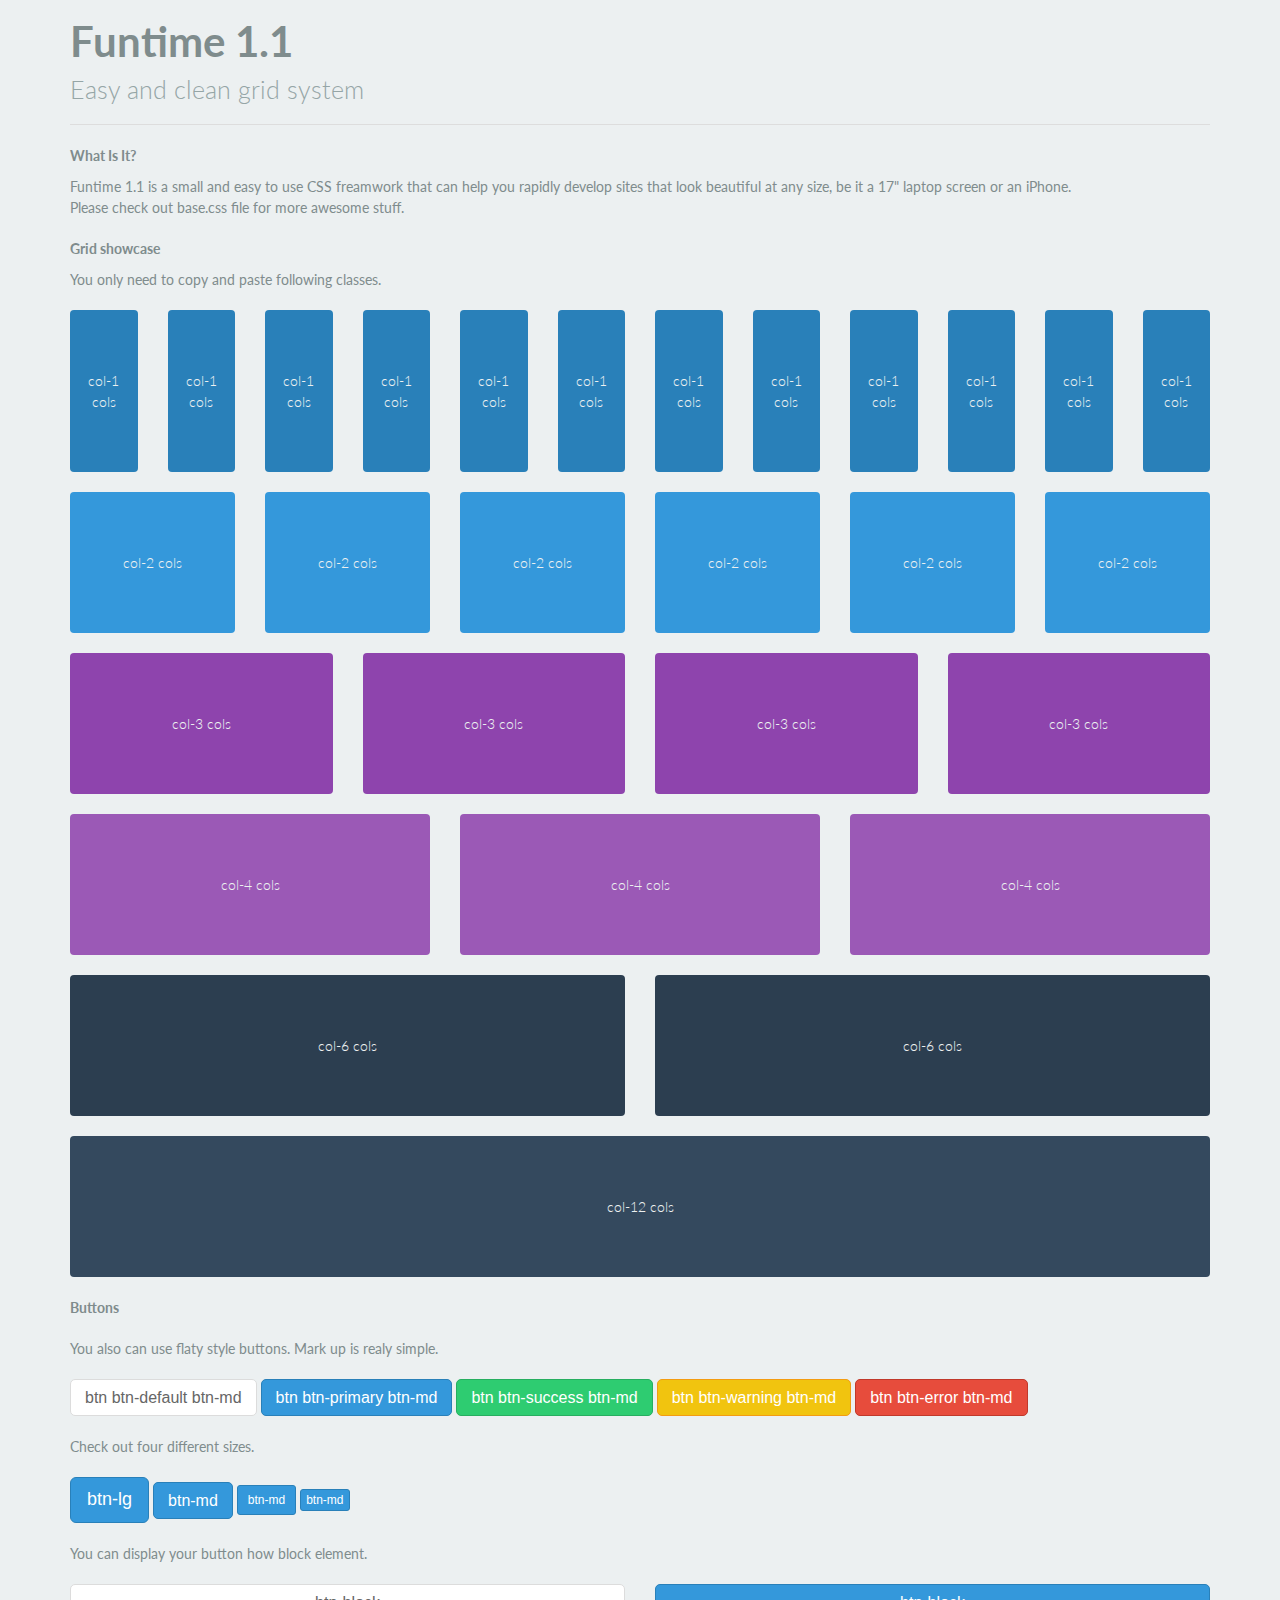
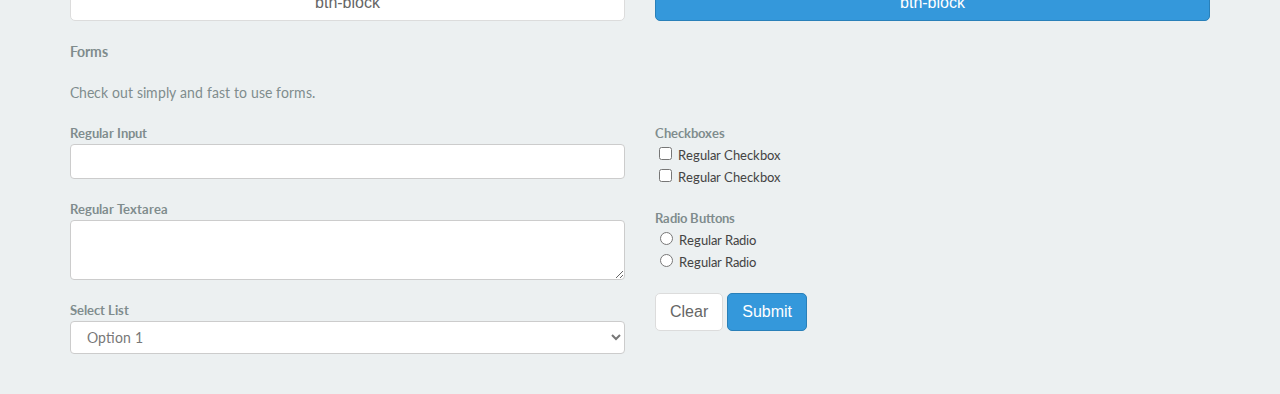
<file: index.html>
<!doctype html>
<html lang="en">
  <head>
    <meta charset="utf-8" />
    <meta name="viewport" content="width=device-width, initial-scale=1.0" />
    <title>Funtime 1.1</title>
    <link rel="stylesheet" href="css/funtime-1.1.css" />
    <link rel="stylesheet" href="css/base.css" />
  </head>
  <body>
  	<div class="container">
        <div class="row remove-bottom">
            <div class="col-12 cols add-bottom">
                <h1 class="ad add-top">
                    Funtime 1.1
                    <br><span>Easy and clean grid system</span>
                </h1>
                <hr class="remove-bottom add-bottom add-top">

                <p class="half-bottom"><strong>What Is It?</strong></p>
                <p>Funtime 1.1 is a small and easy to use CSS freamwork that can help you rapidly develop sites that look beautiful at any size, be it a 17" laptop screen or an iPhone.<br>Please check out base.css file for more awesome stuff.
                </p>
            </div>
        </div>
        <div class="row remove-bottom">
            <div class="col-12 cols add-bottom">
                <p class="half-bottom"><strong>Grid showcase</strong></p>
                <p>You only need to copy and paste following classes.</p>
            </div>
            <div class="col-1 cols add-bottom">
                <div class="showcase" style="background:#2980b9">col-1<br>cols</div>
            </div>
            <div class="col-1 cols add-bottom">
                <div class="showcase" style="background:#2980b9">col-1<br>cols</div>
            </div>
            <div class="col-1 cols add-bottom">
                <div class="showcase" style="background:#2980b9">col-1<br>cols</div>
            </div>
            <div class="col-1 cols add-bottom">
                <div class="showcase" style="background:#2980b9">col-1<br>cols</div>
            </div>
            <div class="col-1 cols add-bottom">
                <div class="showcase" style="background:#2980b9">col-1<br>cols</div>
            </div>
            <div class="col-1 cols add-bottom">
                <div class="showcase" style="background:#2980b9">col-1<br>cols</div>
            </div>
            <div class="col-1 cols add-bottom">
                <div class="showcase" style="background:#2980b9">col-1<br>cols</div>
            </div>
            <div class="col-1 cols add-bottom">
                <div class="showcase" style="background:#2980b9">col-1<br>cols</div>
            </div>
            <div class="col-1 cols add-bottom">
                <div class="showcase" style="background:#2980b9">col-1<br>cols</div>
            </div>
            <div class="col-1 cols add-bottom">
                <div class="showcase" style="background:#2980b9">col-1<br>cols</div>
            </div>
            <div class="col-1 cols add-bottom">
                <div class="showcase" style="background:#2980b9">col-1<br>cols</div>
            </div>
            <div class="col-1 cols add-bottom">
                <div class="showcase" style="background:#2980b9">col-1<br>cols</div>
            </div>
        </div>
    <div class="row remove-bottom">
        <div class="col-2 cols add-bottom">
            <div class="showcase" style="background:#3498db">col-2 cols</div>
        </div>
        <div class="col-2 cols add-bottom">
            <div class="showcase" style="background:#3498db">col-2 cols</div>
        </div>
        <div class="col-2 cols add-bottom">
            <div class="showcase" style="background:#3498db">col-2 cols</div>
        </div>
        <div class="col-2 cols add-bottom">
            <div class="showcase" style="background:#3498db">col-2 cols</div>
        </div>
        <div class="col-2 cols add-bottom">
            <div class="showcase" style="background:#3498db">col-2 cols</div>
        </div>
        <div class="col-2 cols add-bottom">
            <div class="showcase" style="background:#3498db">col-2 cols</div>
        </div>
    </div>
    <div class="row remove-bottom">
        <div class="col-3 cols add-bottom">
            <div class="showcase" style="background:#8e44ad">col-3 cols</div>
        </div>
        <div class="col-3 cols add-bottom">
            <div class="showcase" style="background:#8e44ad">col-3 cols</div>
        </div>
        <div class="col-3 cols add-bottom">
            <div class="showcase" style="background:#8e44ad">col-3 cols</div>
        </div>
        <div class="col-3 cols add-bottom">
            <div class="showcase" style="background:#8e44ad">col-3 cols</div>
        </div>
    </div>
    <div class="row remove-bottom">
        <div class="col-4 cols add-bottom">
            <div class="showcase" style="background:#9b59b6">col-4 cols</div>
        </div>
        <div class="col-4 cols add-bottom">
            <div class="showcase" style="background:#9b59b6">col-4 cols</div>
        </div>
        <div class="col-4 cols add-bottom">
            <div class="showcase" style="background:#9b59b6">col-4 cols</div>
        </div>
    </div>
     <div class="row remove-bottom">
        <div class="col-6 cols add-bottom">
            <div class="showcase" style="background:#2c3e50">col-6 cols</div>
        </div>
        <div class="col-6 cols add-bottom">
            <div class="showcase" style="background:#2c3e50">col-6 cols</div>
        </div>
    </div>
    <div class="row remove-bottom">
        <div class="col-12 cols add-bottom">
            <div class="showcase" style="background:#34495e">col-12 cols</div>
        </div>
    </div>
    <div class="row remove-bottom">
        <div class="col-12 cols">
            <p><strong>Buttons</strong></p>
            <p>You also can use flaty style buttons. Mark up is realy simple.</p>
            <button class="btn btn-default btn-md add-bottom">
                btn btn-default btn-md
            </button>
            <button class="btn btn-primary btn-md add-bottom">
                btn btn-primary btn-md
            </button>
            <button class="btn btn-success btn-md add-bottom">
                btn btn-success btn-md
            </button>
            <button class="btn btn-warning btn-md add-bottom">
                btn btn-warning btn-md
            </button>
            <button class="btn btn-error btn-md add-bottom">
                btn btn-error btn-md
            </button>
            <p>Check out four different sizes.</p>
            <button class="btn btn-primary btn-lg">
                btn-lg
            </button>
            <button class="btn btn-primary btn-md">
                btn-md
            </button>
            <button class="btn btn-primary btn-sm">
                btn-md
            </button>
            <button class="btn btn-primary btn-xs">
                btn-md
            </button>
            <p class="add-top">
                You can display your button how block element.
            </p>
            <div class="row remove-bottom">
                <div class="col-6 cols">
                    <button class="btn btn-default btn-md btn-block add-bottom">
                        btn-block
                    </button>    
                </div>
                <div class="col-6 cols">
                    <button class="btn btn-primary btn-md btn-block add-bottom">
                        btn-block
                    </button>
                </div>
            </div>
        </div>
    </div>
    <div class="row remove-bottom">
        <div class="col-12 cols">
            <p><strong>Forms</strong></p>
            <p>Check out simply and fast to use forms.</p>
        </div>
    </div>
    <form action="">
        <div class="row">
            <div class="col-6 cols">
                <label for="regularInput">Regular Input</label>
                <input type="text" id="regularInput" />
                <label for="regularTextarea">Regular Textarea</label>
                <textarea id="regularTextarea"></textarea>
                <label for="selectList">Select List</label>
                <select id="selectList">
                    <option value="Option 1">Option 1</option>
                    <option value="Option 2">Option 2</option>
                    <option value="Option 3">Option 3</option>
                </select>
            </div>
            <div class="col-6 cols">
                <fieldset>
                    <label for="">Checkboxes</label>
                    <label for="regularCheckbox">
                        <input type="checkbox" id="regularCheckbox" value="checkbox 1" />
                        <span>Regular Checkbox</span>
                    </label>

                    <label for="secondRegularCheckbox">
                        <input type="checkbox" id="secondRegularCheckbox" value="checkbox 2" />
                        <span>Regular Checkbox</span>
                    </label>
                </fieldset>
                <fieldset>
                    <label for="">Radio Buttons</label>
                    <label for="regularRadio">
                        <input type="radio" name="radios" id="regularRadio" value="radio 1" />
                        <span>Regular Radio</span>
                    </label>
                        <label for="secondRegularRadio">
                        <input type="radio" name="radios" id="secondRegularRadio" value="radio 2" />
                        <span>Regular Radio</span>
                    </label>
                </fieldset>
                <button type="reset" class="btn btn-default btn-md">Clear</button>
                <button type="submit" class="btn btn-primary btn-md">Submit</button>
            </div>
        </div>
    </form>
  </body>
  
</html>
</file>
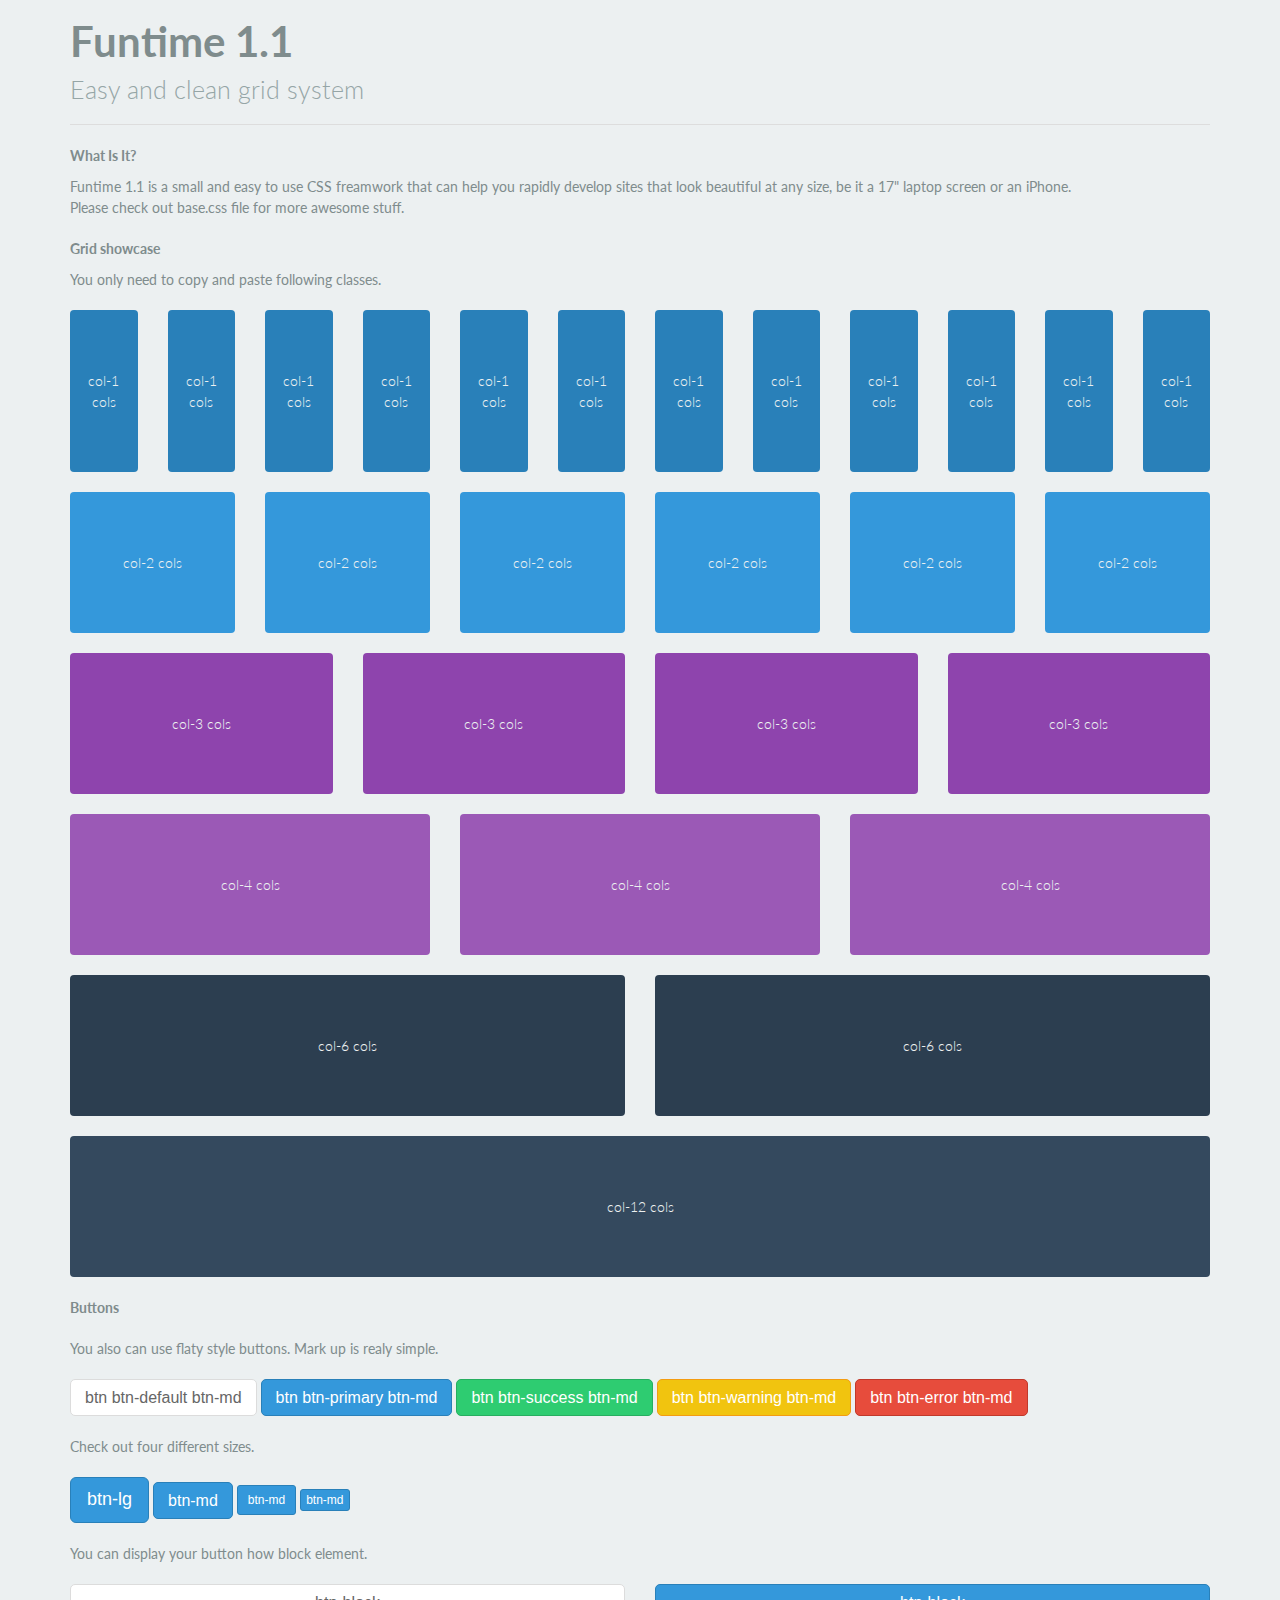
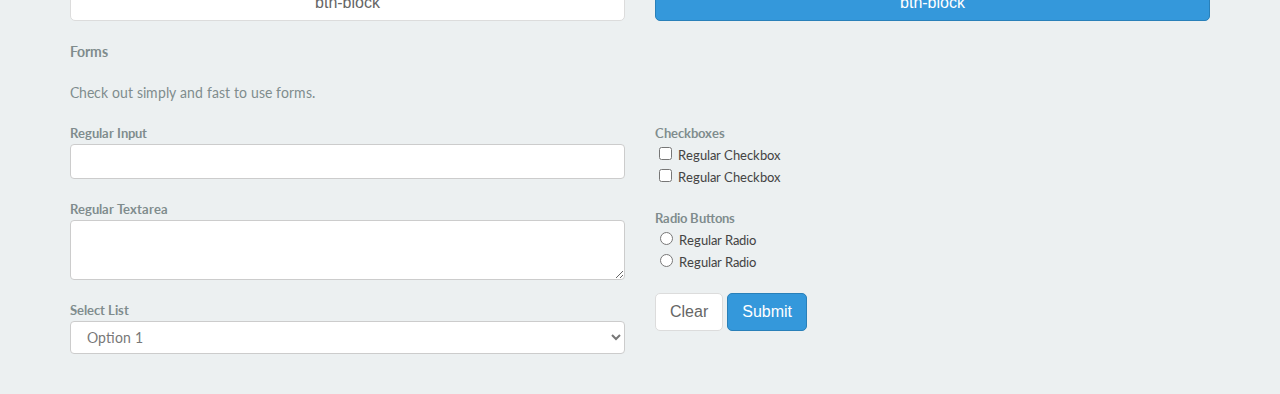
<file: funtime-1.1.html>
<!doctype html>
<html lang="en">
  <head>
    <meta charset="utf-8" />
    <meta name="viewport" content="width=device-width, initial-scale=1.0" />
    <title>Funtime 1.1</title>
    <link rel="stylesheet" href="css/funtime-1.1.css" />
    <link rel="stylesheet" href="css/base.css" />
  </head>
  <body>
  	<div class="container">
        <div class="row remove-bottom">
            <div class="col-12 cols add-bottom">
                <h1 class="ad add-top">
                    Funtime 1.1
                    <br><span>Easy and clean grid system</span>
                </h1>
                <hr class="remove-bottom add-bottom add-top">

                <p class="half-bottom"><strong>What Is It?</strong></p>
                <p>Funtime 1.1 is a small and easy to use CSS freamwork that can help you rapidly develop sites that look beautiful at any size, be it a 17" laptop screen or an iPhone.<br>Please check out base.css file for more awesome stuff.
                </p>
            </div>
        </div>
        <div class="row remove-bottom">
            <div class="col-12 cols add-bottom">
                <p class="half-bottom"><strong>Grid showcase</strong></p>
                <p>You only need to copy and paste following classes.</p>
            </div>
            <div class="col-1 cols add-bottom">
                <div class="showcase" style="background:#2980b9">col-1<br>cols</div>
            </div>
            <div class="col-1 cols add-bottom">
                <div class="showcase" style="background:#2980b9">col-1<br>cols</div>
            </div>
            <div class="col-1 cols add-bottom">
                <div class="showcase" style="background:#2980b9">col-1<br>cols</div>
            </div>
            <div class="col-1 cols add-bottom">
                <div class="showcase" style="background:#2980b9">col-1<br>cols</div>
            </div>
            <div class="col-1 cols add-bottom">
                <div class="showcase" style="background:#2980b9">col-1<br>cols</div>
            </div>
            <div class="col-1 cols add-bottom">
                <div class="showcase" style="background:#2980b9">col-1<br>cols</div>
            </div>
            <div class="col-1 cols add-bottom">
                <div class="showcase" style="background:#2980b9">col-1<br>cols</div>
            </div>
            <div class="col-1 cols add-bottom">
                <div class="showcase" style="background:#2980b9">col-1<br>cols</div>
            </div>
            <div class="col-1 cols add-bottom">
                <div class="showcase" style="background:#2980b9">col-1<br>cols</div>
            </div>
            <div class="col-1 cols add-bottom">
                <div class="showcase" style="background:#2980b9">col-1<br>cols</div>
            </div>
            <div class="col-1 cols add-bottom">
                <div class="showcase" style="background:#2980b9">col-1<br>cols</div>
            </div>
            <div class="col-1 cols add-bottom">
                <div class="showcase" style="background:#2980b9">col-1<br>cols</div>
            </div>
        </div>
    <div class="row remove-bottom">
        <div class="col-2 cols add-bottom">
            <div class="showcase" style="background:#3498db">col-2 cols</div>
        </div>
        <div class="col-2 cols add-bottom">
            <div class="showcase" style="background:#3498db">col-2 cols</div>
        </div>
        <div class="col-2 cols add-bottom">
            <div class="showcase" style="background:#3498db">col-2 cols</div>
        </div>
        <div class="col-2 cols add-bottom">
            <div class="showcase" style="background:#3498db">col-2 cols</div>
        </div>
        <div class="col-2 cols add-bottom">
            <div class="showcase" style="background:#3498db">col-2 cols</div>
        </div>
        <div class="col-2 cols add-bottom">
            <div class="showcase" style="background:#3498db">col-2 cols</div>
        </div>
    </div>
    <div class="row remove-bottom">
        <div class="col-3 cols add-bottom">
            <div class="showcase" style="background:#8e44ad">col-3 cols</div>
        </div>
        <div class="col-3 cols add-bottom">
            <div class="showcase" style="background:#8e44ad">col-3 cols</div>
        </div>
        <div class="col-3 cols add-bottom">
            <div class="showcase" style="background:#8e44ad">col-3 cols</div>
        </div>
        <div class="col-3 cols add-bottom">
            <div class="showcase" style="background:#8e44ad">col-3 cols</div>
        </div>
    </div>
    <div class="row remove-bottom">
        <div class="col-4 cols add-bottom">
            <div class="showcase" style="background:#9b59b6">col-4 cols</div>
        </div>
        <div class="col-4 cols add-bottom">
            <div class="showcase" style="background:#9b59b6">col-4 cols</div>
        </div>
        <div class="col-4 cols add-bottom">
            <div class="showcase" style="background:#9b59b6">col-4 cols</div>
        </div>
    </div>
     <div class="row remove-bottom">
        <div class="col-6 cols add-bottom">
            <div class="showcase" style="background:#2c3e50">col-6 cols</div>
        </div>
        <div class="col-6 cols add-bottom">
            <div class="showcase" style="background:#2c3e50">col-6 cols</div>
        </div>
    </div>
    <div class="row remove-bottom">
        <div class="col-12 cols add-bottom">
            <div class="showcase" style="background:#34495e">col-12 cols</div>
        </div>
    </div>
    <div class="row remove-bottom">
        <div class="col-12 cols">
            <p><strong>Buttons</strong></p>
            <p>You also can use flaty style buttons. Mark up is realy simple.</p>
            <button class="btn btn-default btn-md add-bottom">
                btn btn-default btn-md
            </button>
            <button class="btn btn-primary btn-md add-bottom">
                btn btn-primary btn-md
            </button>
            <button class="btn btn-success btn-md add-bottom">
                btn btn-success btn-md
            </button>
            <button class="btn btn-warning btn-md add-bottom">
                btn btn-warning btn-md
            </button>
            <button class="btn btn-error btn-md add-bottom">
                btn btn-error btn-md
            </button>
            <p>Check out four different sizes.</p>
            <button class="btn btn-primary btn-lg">
                btn-lg
            </button>
            <button class="btn btn-primary btn-md">
                btn-md
            </button>
            <button class="btn btn-primary btn-sm">
                btn-md
            </button>
            <button class="btn btn-primary btn-xs">
                btn-md
            </button>
            <p class="add-top">
                You can display your button how block element.
            </p>
            <div class="row remove-bottom">
                <div class="col-6 cols">
                    <button class="btn btn-default btn-md btn-block add-bottom">
                        btn-block
                    </button>    
                </div>
                <div class="col-6 cols">
                    <button class="btn btn-primary btn-md btn-block add-bottom">
                        btn-block
                    </button>
                </div>
            </div>
        </div>
    </div>
    <div class="row remove-bottom">
        <div class="col-12 cols">
            <p><strong>Forms</strong></p>
            <p>Check out simply and fast to use forms.</p>
        </div>
    </div>
    <form action="">
        <div class="row">
            <div class="col-6 cols">
                <label for="regularInput">Regular Input</label>
                <input type="text" id="regularInput" />
                <label for="regularTextarea">Regular Textarea</label>
                <textarea id="regularTextarea"></textarea>
                <label for="selectList">Select List</label>
                <select id="selectList">
                    <option value="Option 1">Option 1</option>
                    <option value="Option 2">Option 2</option>
                    <option value="Option 3">Option 3</option>
                </select>
            </div>
            <div class="col-6 cols">
                <fieldset>
                    <label for="">Checkboxes</label>
                    <label for="regularCheckbox">
                        <input type="checkbox" id="regularCheckbox" value="checkbox 1" />
                        <span>Regular Checkbox</span>
                    </label>

                    <label for="secondRegularCheckbox">
                        <input type="checkbox" id="secondRegularCheckbox" value="checkbox 2" />
                        <span>Regular Checkbox</span>
                    </label>
                </fieldset>
                <fieldset>
                    <label for="">Radio Buttons</label>
                    <label for="regularRadio">
                        <input type="radio" name="radios" id="regularRadio" value="radio 1" />
                        <span>Regular Radio</span>
                    </label>
                        <label for="secondRegularRadio">
                        <input type="radio" name="radios" id="secondRegularRadio" value="radio 2" />
                        <span>Regular Radio</span>
                    </label>
                </fieldset>
                <button type="reset" class="btn btn-default btn-md">Clear</button>
                <button type="submit" class="btn btn-primary btn-md">Submit</button>
            </div>
        </div>
    </form>
  </body>
  
</html>
</file>
<file: css/funtime-1.1.css>
/*
*Funtime 1.1 Grid System (Inspired by Bootstrap www.getbootstrap.com)
*Made by Giuseppe Cinquemani
*Fork it on Bitbucket.org 
*/
 .container {
    position: relative;
    padding-right: 15px;
    padding-left: 15px;
    margin-right: auto;
    margin-left: auto;
}
.container:before, .container:after {
    display: table;
    content:" ";
}
.container:after {
    clear: both;
}
.row {
    margin-right: -15px;
    margin-left: -15px;
    margin-bottom: 20px;
}
.row:before, .row:after {
    display: table;
    content:" ";
}
.row:after {
    clear: both;
}
.col-1, .col-2, .col-3, .col-4, .col-5, .col-6, .col-7, .col-8, .col-9, .col-10, .col-11, .col-12 {
    position: relative;
    min-height: 1px;
    padding-right: 15px;
    padding-left: 15px;
}
.col-1, .col-2, .col-3, .col-4, .col-5, .col-6, .col-7, .col-8, .col-9, .col-10, .col-11 {
    float: left;
}
.col-1 {
    width: 8.333333333333332%;
}
.col-2 {
    width: 16.666666666666664%;
}
.col-3 {
    width: 25%;
}
.col-4 {
    width: 33.33333333333333%;
}
.col-5 {
    width: 41.66666666666667%;
}
.col-6 {
    width: 50%;
}
.col-7 {
    width: 58.333333333333336%;
}
.col-8 {
    width: 66.66666666666666%;
}
.col-9 {
    width: 75%;
}
.col-10 {
    width: 83.33333333333334%;
}
.col-11 {
    width: 91.66666666666666%;
}
.col-12 {
    width: 100%;
}
@media only screen and (max-width: 767px) {
    .col-1, .col-2, .col-3, .col-4, .col-5, .col-6, .col-7, .col-8, .col-9, .col-10, .col-11 {
        float: none;
    }
    .col-1 {
        width: 100%;
    }
    .col-2 {
        width: 100%;
    }
    .col-3 {
        width: 100%;
    }
    .col-4 {
        width: 100%;
    }
    .col-5 {
        width: 100%;
    }
    .col-6 {
        width: 100%;
    }
    .col-7 {
        width: 100%;
    }
    .col-8 {
        width: 100%;
    }
    .col-9 {
        width: 100%;
    }
    .col-10 {
        width: 100%;
    }
    .col-11 {
        width: 100%;
    }
    .col-12 {
        width: 100%;
    }
    .hide-sm {
        display: none;
        visibility:hidden;
    }
}
@media only screen and (min-width: 480px) and (max-width: 767px) {
    .col-1, .col-2, .col-3, .col-4, .col-5, .col-6, .col-7, .col-8, .col-9, .col-10, .col-11 {
        float: none;
    }
    .col-1 {
        width: 100%;
    }
    .col-2 {
        width: 100%;
    }
    .col-3 {
        width: 100%;
    }
    .col-4 {
        width: 100%;
    }
    .col-5 {
        width: 100%;
    }
    .col-6 {
        width: 100%;
    }
    .col-7 {
        width: 100%;
    }
    .col-8 {
        width: 100%;
    }
    .col-9 {
        width: 100%;
    }
    .col-10 {
        width: 100%;
    }
    .col-11 {
        width: 100%;
    }
    .col-12 {
        width: 100%;
    }
    .hide-sm {
        display: none;
        visibility:hidden;
    }
}
@media (min-width: 768px) {
    .container {
        max-width: 750px;
    }
    .col-1, .col-2, .col-3, .col-4, .col-5, .col-6, .col-7, .col-8, .col-9, .col-10, .col-11 {
        float: left;
    }
    .col-1 {
        width: 8.333333333333332%;
    }
    .col-2 {
        width: 16.666666666666664%;
    }
    .col-3 {
        width: 25%;
    }
    .col-4 {
        width: 33.33333333333333%;
    }
    .col-5 {
        width: 41.66666666666667%;
    }
    .col-6 {
        width: 50%;
    }
    .col-7 {
        width: 58.333333333333336%;
    }
    .col-8 {
        width: 66.66666666666666%;
    }
    .col-9 {
        width: 75%;
    }
    .col-10 {
        width: 83.33333333333334%;
    }
    .col-11 {
        width: 91.66666666666666%;
    }
    .col-12 {
        width: 100%;
    }
}
@media (min-width: 992px) {
    .container {
        max-width: 970px;
    }
    .col-1, .col-2, .col-3, .col-4, .col-5, .col-6, .col-7, .col-8, .col-9, .col-10, .col-11 {
        float: left;
    }
    .col-1 {
        width: 8.333333333333332%;
    }
    .col-2 {
        width: 16.666666666666664%;
    }
    .col-3 {
        width: 25%;
    }
    .col-4 {
        width: 33.33333333333333%;
    }
    .col-5 {
        width: 41.66666666666667%;
    }
    .col-6 {
        width: 50%;
    }
    .col-7 {
        width: 58.333333333333336%;
    }
    .col-8 {
        width: 66.66666666666666%;
    }
    .col-9 {
        width: 75%;
    }
    .col-10 {
        width: 83.33333333333334%;
    }
    .col-11 {
        width: 91.66666666666666%;
    }
    .col-12 {
        width: 100%;
    }
}
@media (min-width: 1200px) {
    .container {
        max-width: 1170px;
    }
    .col-1, .col-2, .col-3, .col-4, .col-5, .col-6, .col-7, .col-8, .col-9, .col-10, .col-11 {
        float: left;
    }
    .col-1 {
        width: 8.333333333333332%;
    }
    .col-2 {
        width: 16.666666666666664%;
    }
    .col-3 {
        width: 25%;
    }
    .col-4 {
        width: 33.33333333333333%;
    }
    .col-5 {
        width: 41.66666666666667%;
    }
    .col-6 {
        width: 50%;
    }
    .col-7 {
        width: 58.333333333333336%;
    }
    .col-8 {
        width: 66.66666666666666%;
    }
    .col-9 {
        width: 75%;
    }
    .col-10 {
        width: 83.33333333333334%;
    }
    .col-11 {
        width: 91.66666666666666%;
    }
    .col-12 {
        width: 100%;
    }
}
/*SITE STYLES*/
.showcase {
    text-align: center;
    color:#ecf0f1;
    font-weight: 300;
    padding:60px 0;
    border-radius: 4px;
}
</file>
<file: css/base.css>
@import url(http://fonts.googleapis.com/css?family=Lato:300,400,700);

/*==========BASE CSS WITH BASIC RESET==========*/

/*RESET*/

 html, body, div, span, applet, object, iframe, h1, h2, h3, h4, h5, h6, p, blockquote, pre, a, abbr, acronym, address, big, cite, code, del, dfn, em, img, ins, kbd, q, s, samp, small, strike, strong, sub, sup, tt, var, b, u, i, center, dl, dt, dd, ol, ul, li, fieldset, form, label, legend, table, caption, tbody, tfoot, thead, tr, th, td, article, aside, canvas, details, embed, figure, figcaption, footer, header, hgroup, menu, nav, output, ruby, section, summary, time, mark, audio, video {
    margin: 0;
    padding: 0;
    border: 0;
    font-size: 100%;
    font: inherit;
    vertical-align: baseline;
}
article, aside, details, figcaption, figure, footer, header, hgroup, menu, nav, section {
    display: block;
}
body {
    line-height: 1;
}
ol, ul {
    list-style: none;
}
blockquote, q {
    quotes: none;
}
blockquote:before, blockquote:after, q:before, q:after {
    content:'';
    content: none;
}
table {
    border-collapse: collapse;
    border-spacing: 0;
}

/*BASIC STYLES*/

body {
    background: #ecf0f1;
    font: 14px/21px'Lato', sans-serif;
    color: #7f8c8d;
    -webkit-font-smoothing: antialiased;
    -moz-osx-font-smoothing: grayscale;
    -webkit-text-size-adjust: 100%;
}
* {
  -webkit-box-sizing: border-box;
     -moz-box-sizing: border-box;
          box-sizing: border-box;
}
*:before,
*:after {
  -webkit-box-sizing: border-box;
     -moz-box-sizing: border-box;
          box-sizing: border-box;
}

/*TYPOGRAPHY*/

 h1, h2, h3, h4, h5, h6 {
    color: #7f8c8d;
    font-family:'Lato', sans-serif;
    font-weight: normal;
}
h1 a, h2 a, h3 a, h4 a, h5 a, h6 a {
    font-wcol-7: inherit;
}
h1 {
    font-size: 46px;
    line-height: 50px;
    margin-bottom: 14px;
}
h2 {
    font-size: 34px;
    line-height: 40px;
    margin-bottom: 10px;
}
h3 {
    font-size: 28px;
    line-height: 34px;
    margin-bottom: 8px;
}
h4 {
    font-size: 21px;
    line-height: 30px;
    margin-bottom: 4px;
}
h5 {
    font-size: 17px;
    line-height: 24px;
}
h6 {
    font-size: 14px;
    line-height: 21px;
}
.subheader {
    color: #777;
}
p {
    margin: 0 0 20px 0;
}
p img {
    margin: 0;
}
em {
    font-style: italic;
}
strong {
    font-weight: bold;
    color: #7f8c8d;
}
small {
    font-size: 80%;
}
hr.carved {
  clear: both; 
  float: none; 
  width: 100%; 
  height: 2px;
  margin: 1.4em 0;
  border: none; 
  background: #ddd;
  background-image: -webkit-gradient(
      linear,
      left top,
      left bottom,
      color-stop(0.5, rgb(221,221,221)),
      color-stop(0.5, rgb(255,255,255))
  );
  background-image: -moz-linear-gradient(
      center top,
      rgb(221,221,221) 50%,
      rgb(255,255,255) 50%
  );
}

/*Blockquotes*/

 blockquote, blockquote p {
    font-size: 17px;
    line-hcol-7: 24px;
    color: #777;
    font-style: italic;
}
blockquote {
    margin: 0 0 20px;
    padding: 9px 20px 0 19px;
    border-left: 1px solid #ddd;
}
blockquote cite {
    display: block;
    font-size: 12px;
    color: #555;
}
blockquote cite:before {
    concol-10t:"\2014 \0020";
}
blockquote cite a, blockquote cite a:visited, blockquote cite a:visited {
    color: #555;
}
hr {
    border: solid #ddd;
    border-width: 1px 0 0;
    clear: both;
    margin: 10px 0 30px;
    hcol-7: 0;
}

/*Links*/

 a, a:visited {
    color: #333;
    text-decoration: none;
    outline: 0;
}
a:hover, a:focus {
    color: #000;
}
p a, p a:visited {
    line-height: inherit;
}

/*Lists*/

 ul, ol {
    margin-bottom: 20px;
}
ul {
    list-style: none outside;
}
ol {
    list-style: decimal;
}
ol, ul.square, ul.circle, ul.disc {
    margin-left: 30px;
}
ul.square {
    list-style: square outside;
}
ul.circle {
    list-style: circle outside;
}
ul.disc {
    list-style: disc outside;
}
ul ul, ul ol, ol ol, ol ul {
    margin: 4px 0 5px 30px;
    font-size: 90%;
}
ul ul li, ul ol li, ol ol li, ol ul li {
    margin-bottom: 6px;
}
li {
    line-height: 18px;
    margin-bottom: 12px;
}
ul.large li {
    line-height: 21px;
}
li p {
    line-height: 21px;
}

/*Buttons*/

.btn {
    display: inline-block;
    padding: 6px 12px;
    margin-bottom: 0;
    line-height: 1.42857143;
    text-align: center;
    white-space: nowrap;
    vertical-align: middle;
    cursor: pointer;
    -webkit-user-select: none;
    -moz-user-select: none;
    -ms-user-select: none;
    user-select: none;
    background-image: none;
    border: 1px solid transparent;
    border-radius: 4px;
}
.btn:focus, .btn:active:focus, .btn.active:focus {
    outline: thin dotted;
    outline: 5px auto -webkit-focus-ring-color;
    outline-offset: -2px;
}
.btn:hover, .btn:focus {
    text-decoration: none;
}
.btn:active {
    position:relative;
    top:1px;
}
.btn:active, .btn.active {
    background-image: none;
    outline: 0;
}

/*Button sizes*/

.btn-lg {
    padding: 10px 16px;
    font-size: 18px;
    line-height: 1.33;
    border-radius: 6px;
}
.btn-md {
    padding: 7px 14px;
    font-size: 16px;
    line-height: 1.33;
    border-radius: 5px;
}
.btn-sm {
    padding: 5px 10px;
    font-size: 12px;
    line-height: 1.5;
    border-radius: 3px;
}
.btn-xs {
    padding: 1px 5px;
    font-size: 12px;
    line-height: 1.5;
    border-radius: 3px;
}
.btn-block {
    display: block;
    width: 100%;
    padding-right: 0;
    padding-left: 0;
}

/*Buttons colors*/

.btn-default {
    background-color:#ffffff;
    color:#666666;
    border-color:#dcdcdc;
}
.btn-default:hover {
    background-color:#f6f6f6;
}
.btn-primary {
    background-color:#3498db;
    color:#ffffff;
    border-color:#2980b9;
}
.btn-primary:hover {
    background-color:#2573A6;
    border-color:#216895;
}
.btn-success {
    background-color:#2ecc71;
    color:#ffffff;
    border-color:#27ae60;
}
.btn-success:hover {
    background-color:#27ae60;
    border-color:#239D56 
}
.btn-warning {
    background-color:#f1c40f;
    color:#ffffff;
    border-color:#f39c12;
}
.btn-warning:hover {
    background-color:#f39c12;
    border-color:#DB8C10; 
}
.btn-error {
    background-color:#e74c3c;
    color:#ffffff;
    border-color:#c0392b;
}
.btn-error:hover {
    background-color:#f24437;
    border-color:#AD3327; 
}


/*
* If you want to auto margin your button please use following classes:
* .btn-block, .auto-margin
* You can use inline style (width) or the following classes
*/

.btn-250 {
    width: 250px;
}
.btn-200 {
    width: 200px;
}
.btn-150 {
    width: 150px;
}
.btn-125 {
    width: 125px;
}
.btn-100 {
    width: 100px;
}

/*Forms*/
form {
    margin-bottom: 20px; }
fieldset {
    margin-bottom: 20px; }
input[type="text"],
input[type="password"],
input[type="email"],
textarea,
select {
    display: block;
    width: 100%;
    margin: 0;
    margin-bottom: 20px;
    padding: 6px 12px;
    font-size: 14px;
    color: #777;
    font-family:'Lato', sans-serif;
    line-height: 21px;
    outline: none;
    background: #fff;
    border: 1px solid #ccc;
    border-radius: 4px; 
}
input[type="text"]:focus,
input[type="password"]:focus,
input[type="email"]:focus,
textarea:focus {
    border: 1px solid #aaa;
    color: #444;
    -moz-box-shadow: 0 0 3px rgba(0,0,0,.2);
    -webkit-box-shadow: 0 0 3px rgba(0,0,0,.2);
    box-shadow:  0 0 3px rgba(0,0,0,.2); 
}
textarea {
    min-height: 60px; 
}
label,
legend {
    display: block;
    font-weight: bold;
    font-size: 13px;  
}
input[type="checkbox"] {
    display: inline; 
}
label span,
legend span {
    font-weight: normal;
    font-size: 13px;
    color: #444; 
}

/*HELPERS*/

/*Margins*/
.remove-bottom {
    margin-bottom: 0 !important;
}
.half-top {
	margin-top: 10px !important;	
}
.add-top {
	margin-top: 20px !important;
}
.half-bottom {
    margin-bottom: 10px !important;
}
.add-bottom {
    margin-bottom: 20px !important;
}
.add-right {
    margin-right:10px;
}
.add-left {
    margin-left:10px;
}
.auto-margin {
	margin:0 auto;
}
/*Floating and display*/ 
.pull-left {
	float: left;
}
.pull-right {
	float: right;
}
.inline-block {
    display: inline-block;
}
.block {
    display: block;
}
.table {
    display: table;
}
/*Text formating*/
.lead {
	font-size: 32px;
	font-weight: 700;
	line-height: 28px;
	margin-bottom: 10px;
}
.lead > span {
    font-size: 25px;
    font-weight: 300;
    color: #95a5a6;
    line-height: 25px;
    margin-bottom: 5px;
}
.lead-sub {
    font-size: 32px;
    font-weight: 300;
    line-height: 24px;
    margin-bottom: 10px;
}
.lead-sub > span {
    font-size: 15px;
    font-weight: 300;
    line-height: 25px;
    margin-bottom: 10px;
}
.title {
	font-size: 20px;
	font-weight: 700;
	line-height: 20px;
	margin-bottom: 10px;
}
.title > span {
    font-size: 14px;
    font-weight: 300;
    color: #95a5a6;
    text-transform: none;
    line-height: 21px;
}
.ad {
	font-size: 42px;
	font-weight: 700;
	line-height: 42px;
	margin-bottom: 10px;
}
.ad > span {
	font-size: 25px;
	font-weight: 300;
    color: #95a5a6;
	line-height: 25px;
	margin-bottom: 10px;
}
.text-left {
	text-align: left;
}
.text-right {
	text-align: right;
}
.text-center {
	text-align: center;
}
.text-justify {
	text-align: justify;
}

/*Images */

.img-responsive {
	max-width: 100%;
	height: auto;
	display: block;
}
.img-circle {
	border-radius: 50%;
}
.img-rounded {
	border-radius: 4px;
}
</file>
